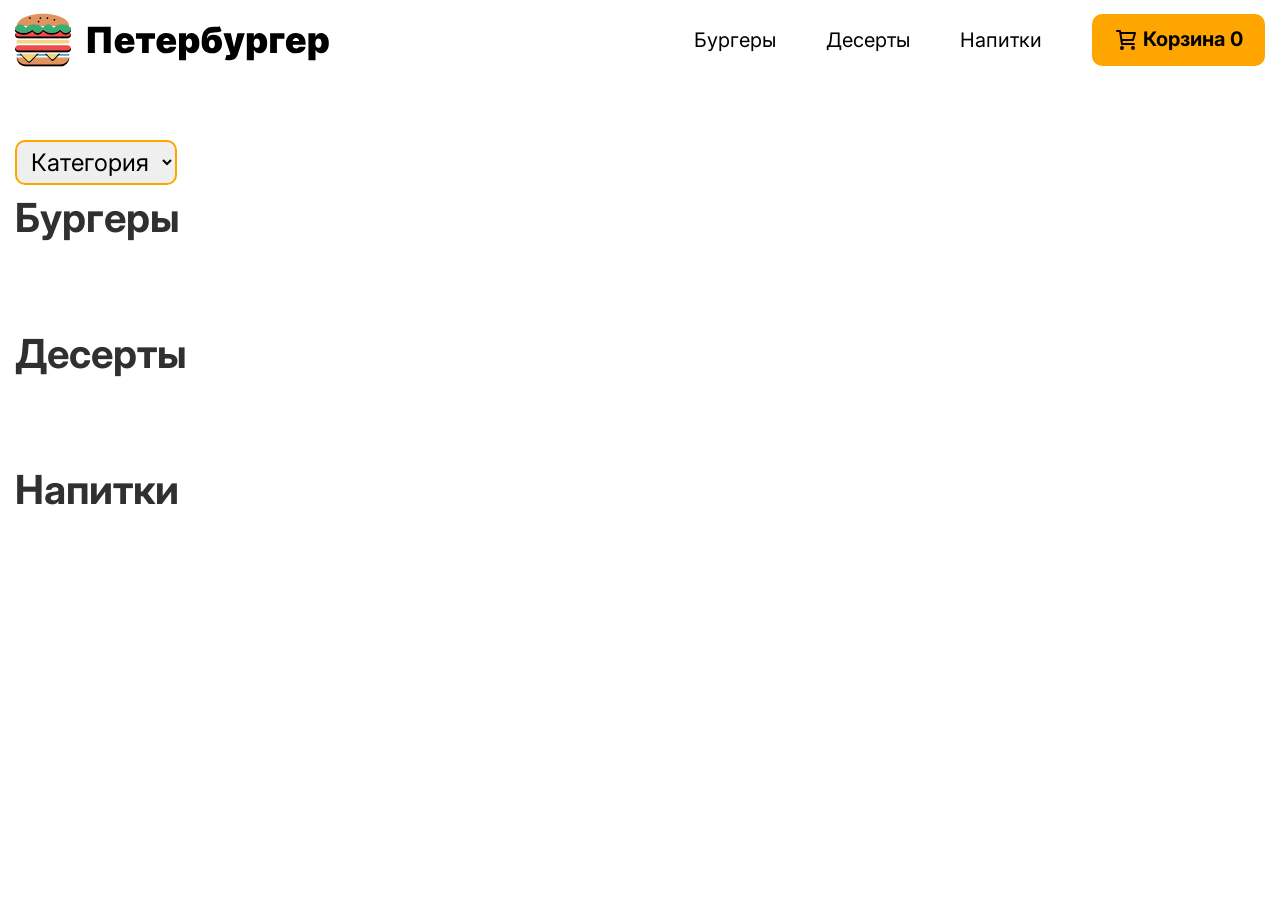
<file: JS PROJECT/index.html>
<!DOCTYPE html>
<html lang="ru">

<head>
  <meta charset="UTF-8">
  <meta name="viewport" content="width=device-width, initial-scale=1.0">
  <title>Петербургер</title>
  <link rel="stylesheet" href="css/normalize.css">
  <link rel="stylesheet" href="css/style.css">
  <script defer src="js/main.js"></script>
</head>

<body>
  <header class="header">
    <div class="container header__container flex">
      <img class="header__logo" src="img/header/header-logo.svg" alt="Логотип сайта">
      <nav class="header__nav flex">
        <a href="#burgers" class="header__navlink">Бургеры</a>
        <a href="#desserts" class="header__navlink">Десерты</a>
        <a href="#drinks" class="header__navlink">Напитки</a>
        <button class="btn-reset header__navlink cart flex">
          <img src="img/header/cart.svg" alt="Тележка">
          <span class="cart__title">Корзина</span>
          <span class="cart__count">0</span>
        </button>
      </nav>
    </div>
  </header>

  <main>
    <div class="container main__container">
      <select class="food-filter" name="city" id="city-select">
        <option value="category">Категория</option>
        <option value="burgers">Бургеры</option>
        <option value="desserts">Десерты</option>
        <option value="drinks">Напитки</option>
      </select>
      <section class="section" id="burgers">
        <h2 class="section__title">Бургеры</h2>
        <ul class="section__list burger__list flex">
        </ul>
      </section>

      <section class="section" id="desserts">
        <h2 class="section__title">Десерты</h2>
        <ul class="section__list dessert__list flex">
        </ul>
      </section>

      <section class="section" id="drinks">
        <h2 class="section__title">Напитки</h2>
        <ul class="section__list drink__list flex">
        </ul>
      </section>

      <div class="modal">
        <div class="modal__window">
          <div class="modal__top flex">
            <h2 class="section__title">Корзина</h2>
            <h3 class="section__title">Итого:
              <span class="modal__sum">0</span>
            </h3>
          </div>
          <ul class="modal__list flex">
          </ul>
          <div class="modal__buttons flex">
            <button class="btn-reset modal__button">К оплате</button>
            <button class="btn-reset modal__button">Очистить корзину</button>
            <button class="btn-reset modal__button">Закрыть</button>
          </div>
        </div>
      </div>

      <div class="pay-page">
        <div class="container pay__container">
          <div class="pay__top flex">
            <h2 class="section__title">Детали заказа</h2>
            <h3 class="section__title">Итого:
              <span class="pay__sum">0</span>
            </h3>
          </div>
          <h4 class="pay__attention">Внимание! В связи с большим количеством заявок на доставку, максимальное время
            доставки увеличено и составляет 3ч.</h4>
          <form class="pay__form flex" action="#" method="POST">
            <div class="pay__address flex">
              <input class="pay__input input1" name="user__city" type="text" placeholder="Город" required>
              <input class="pay__input input2" name="user__street" type="text" placeholder="Улица" required>
              <input class="pay__input input3" name="user__house" type="text" placeholder="Дом" required>
              <input class="pay__input input4" name="user__flat" type="text" placeholder="Подъезд" required>
              <input class="pay__input input4" name="user__flat" type="text" placeholder="Этаж" required>
              <input class="pay__input input4" name="user__flat" type="text" placeholder="Квартира" required>
            </div>
            <h3 class="section__title">Выберите способ оплаты:</h3>
            <div class="pay__methods flex">
              <div class="pay__method flex">
                <input class="pay__input" type="radio" id="card" name="pay__method" checked>
                <label for="card"><img class="pay__img" src="img/pay/free-icon-3d-credit-card-10473692.png"
                    alt=""></label>
              </div>
              <div class="pay__method flex">
                <input class="pay__input" type="radio" id="sberpay" name="pay__method">
                <label for="sberpay"><img class="pay__img" src="img/pay/SberPay_New.png" alt=""></label>
              </div>
              <div class="pay__method flex">
                <input class="pay__input" type="radio" id="bitcoin" name="pay__method">
                <label for="bitcoin"><img class="pay__img" src="img/pay/bitcoin_icon-icons.com_60538.png"
                    alt=""></label>
              </div>
            </div>
            <div class="pay__buttons flex">
              <button class="btn-reset pay__button" type="submit">Оплатить заказ</button>
              <button class="btn-reset pay__button" type="button">Отмена</button>
            </div>
          </form>
        </div>
      </div>
    </div>
  </main>
</body>

</html>
</file>
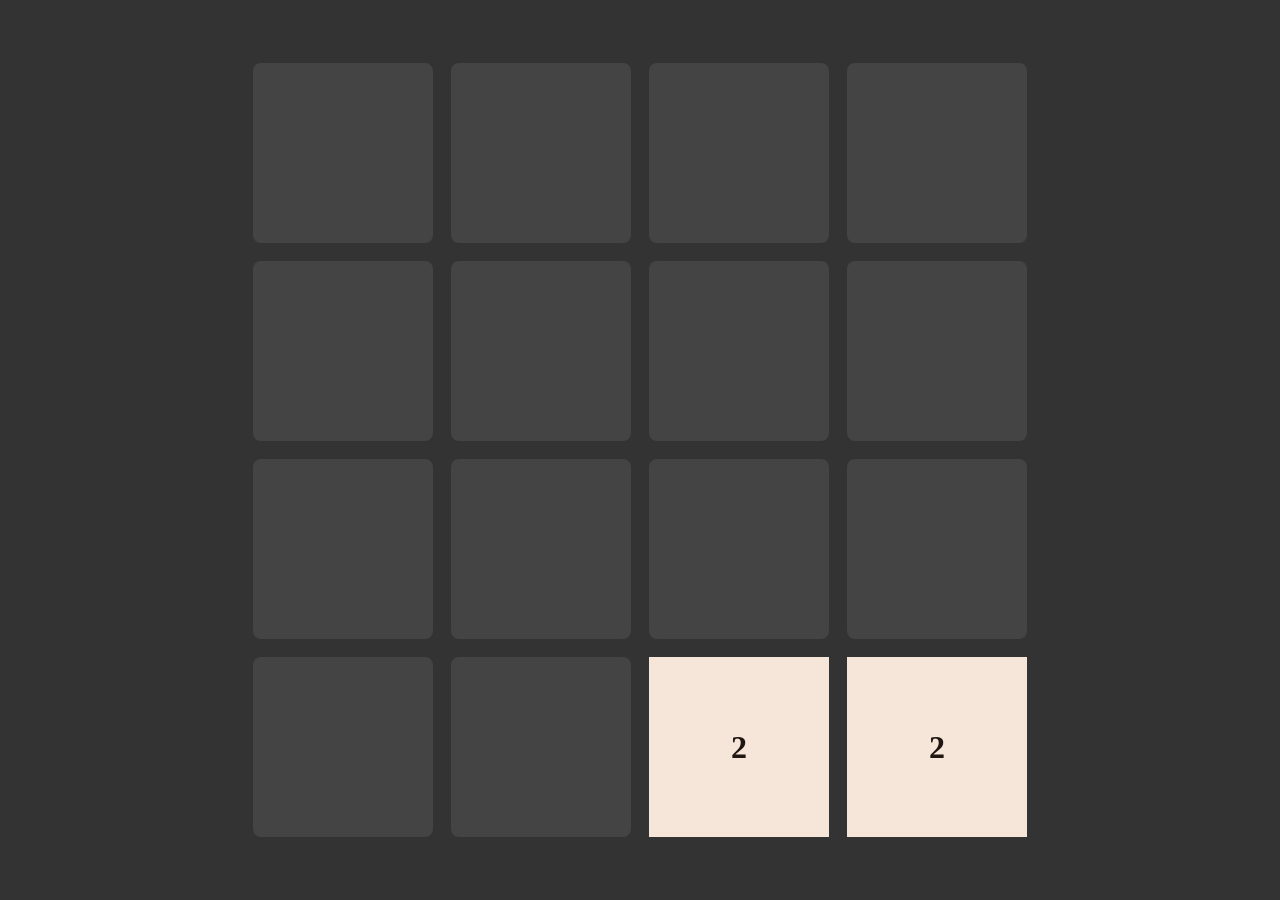
<file: Лекции-конспекты/2048/index.html>
<!DOCTYPE html>
<html lang="en">
<head>
  <meta charset="UTF-8">
  <meta name="viewport" content="width=device-width, initial-scale=1.0">
  <title>2048</title>
  <script defer src="app.js" type="module"></script>
  <link rel="stylesheet" href="style.css">
</head>
<body>
  <div class="game-board">

  </div>
</body>
</html>
</file>
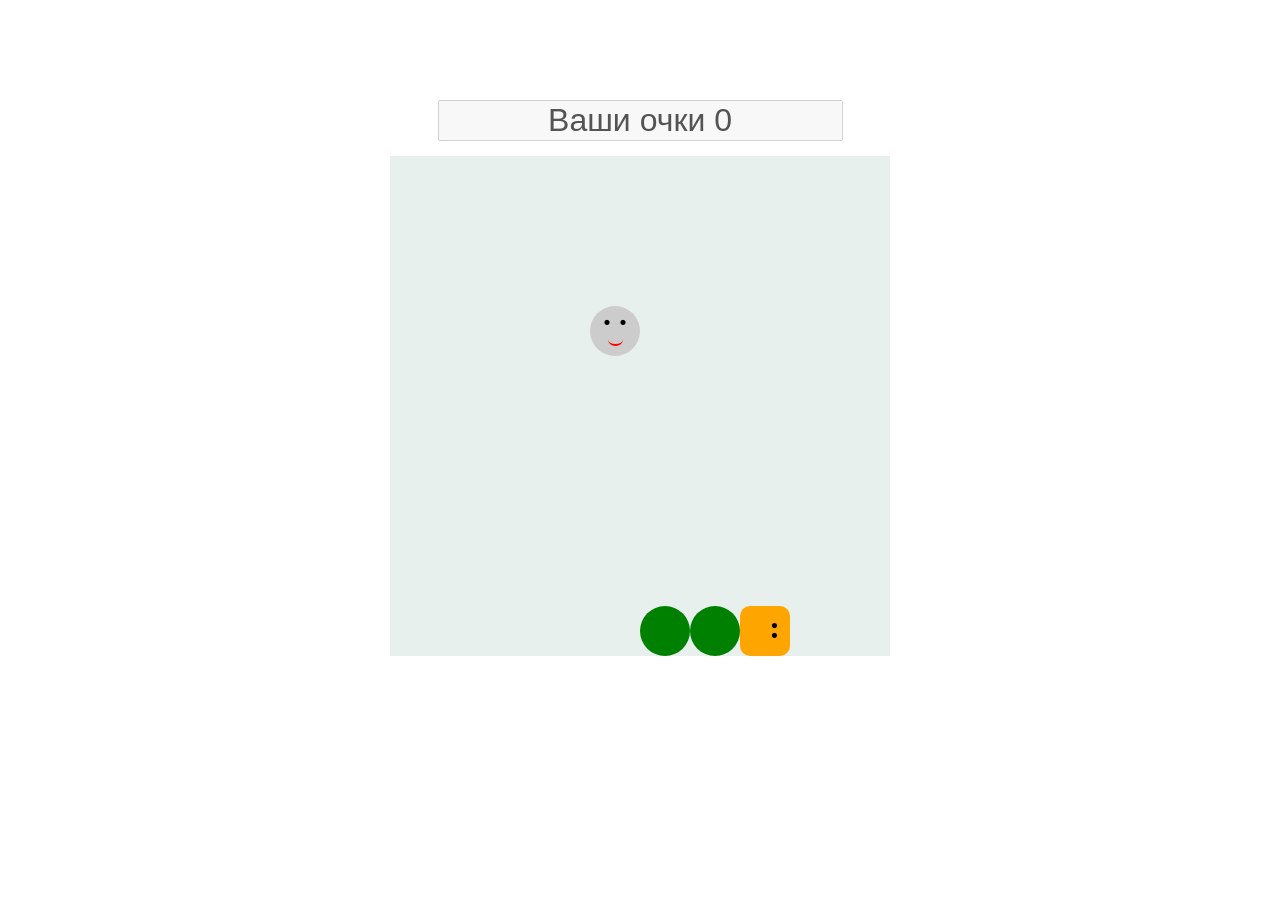
<file: Лекции-конспекты/Snake/index.html>
<!DOCTYPE html>
<html lang="ru">
<head>
  <meta charset="UTF-8">
  <meta name="viewport" content="width=device-width, initial-scale=1.0">
  <title>Змейка</title>
  <link rel="stylesheet" href="./style.css">
  <script defer src="./main.js"></script>
</head>
<body>
  
</body>
</html>
</file>
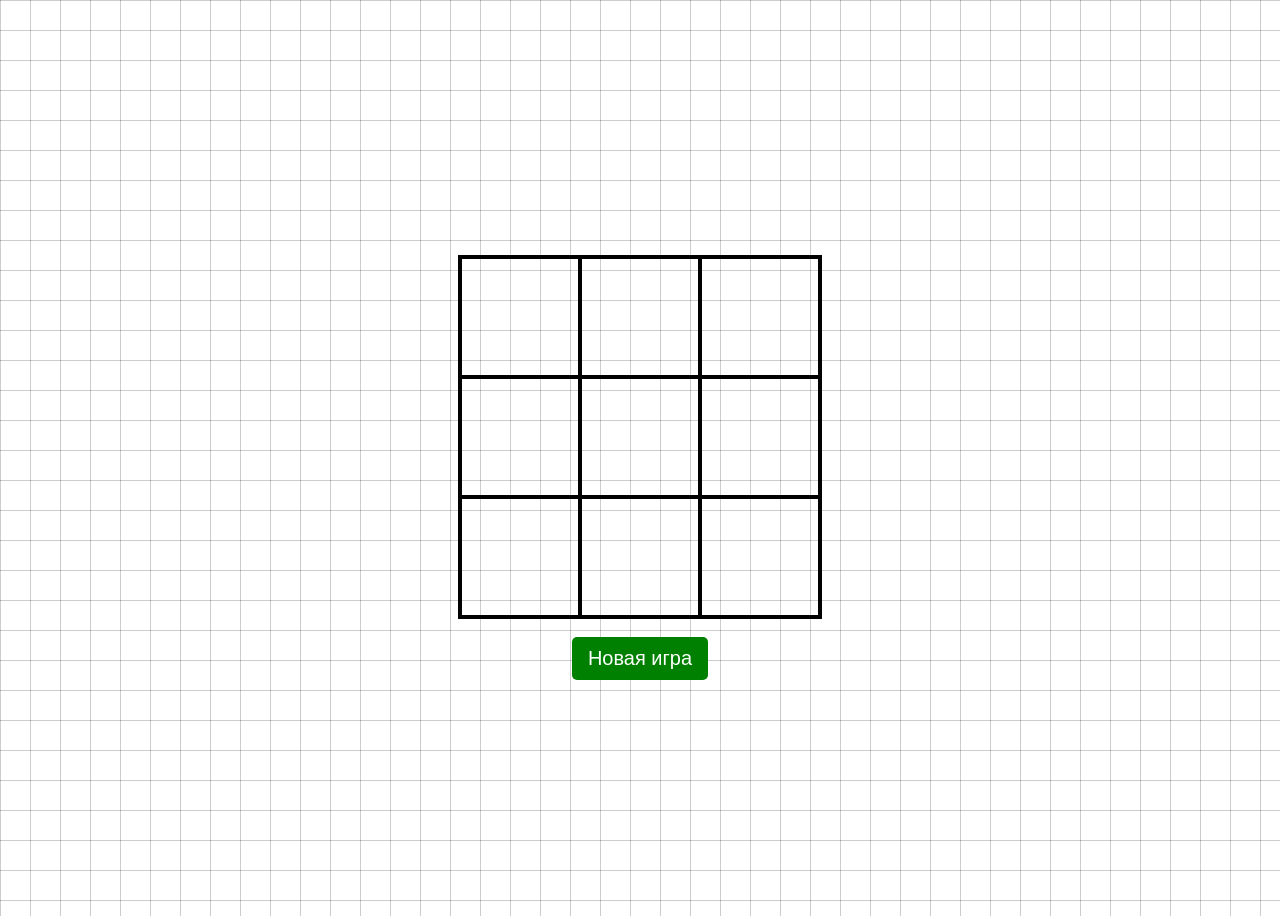
<file: Лекции-конспекты/Tic-tac-toe/index.html>
<!DOCTYPE html>
<html lang="en">
<head>
  <meta charset="UTF-8">
  <meta name="viewport" content="width=device-width, initial-scale=1.0">
  <title>Крестики-нолики</title>
  <link rel="stylesheet" href="style.css">
</head>
<body>
  <div class="res"></div>
  <div class="game">
    <div class="field"></div>
    <div class="field"></div>
    <div class="field"></div>
    <div class="field"></div>
    <div class="field"></div>
    <div class="field"></div>
    <div class="field"></div>
    <div class="field"></div>
    <div class="field"></div>
  </div>
  <button class="new-game">Новая игра</button>
</body>
<script src="./index.js"></script>
</html>
</file>
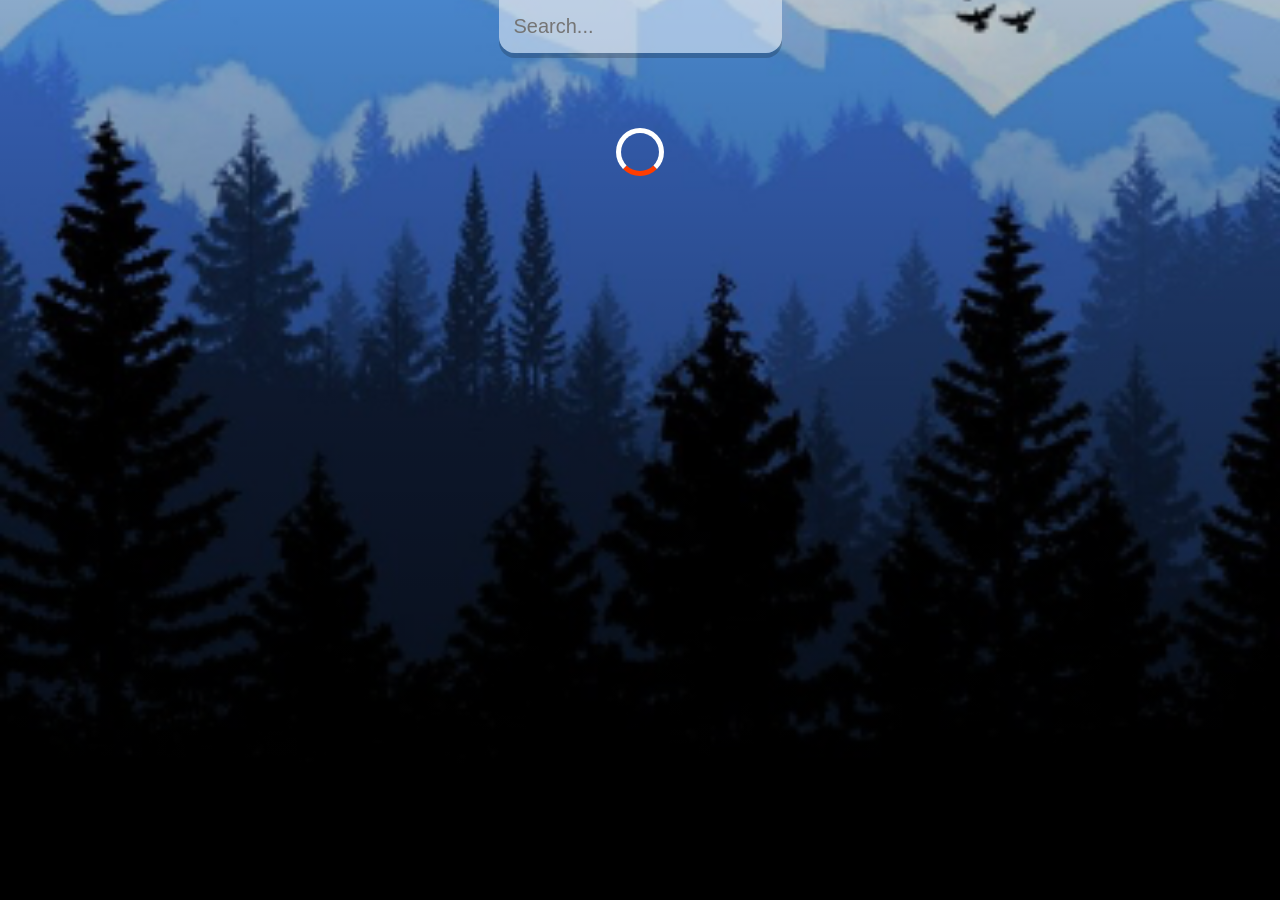
<file: Лекции-конспекты/Weather-app/index.html>
<!DOCTYPE html>
<html lang="en">
<head>
  <meta charset="UTF-8">
  <meta name="viewport" content="width=device-width, initial-scale=1.0">
  <title>Weather-app</title>
  <link rel="stylesheet" href="style.css">
  <script defer src="main.js"></script>
</head>
<body>
  <div class="app">
    <main>
      <div class="search-box">
        <input class="searchbar" type="text" placeholder="Search...">
      </div>
      <div class="location-container">
      </div>
    </main>
  </div>
</body>
</html>
</file>
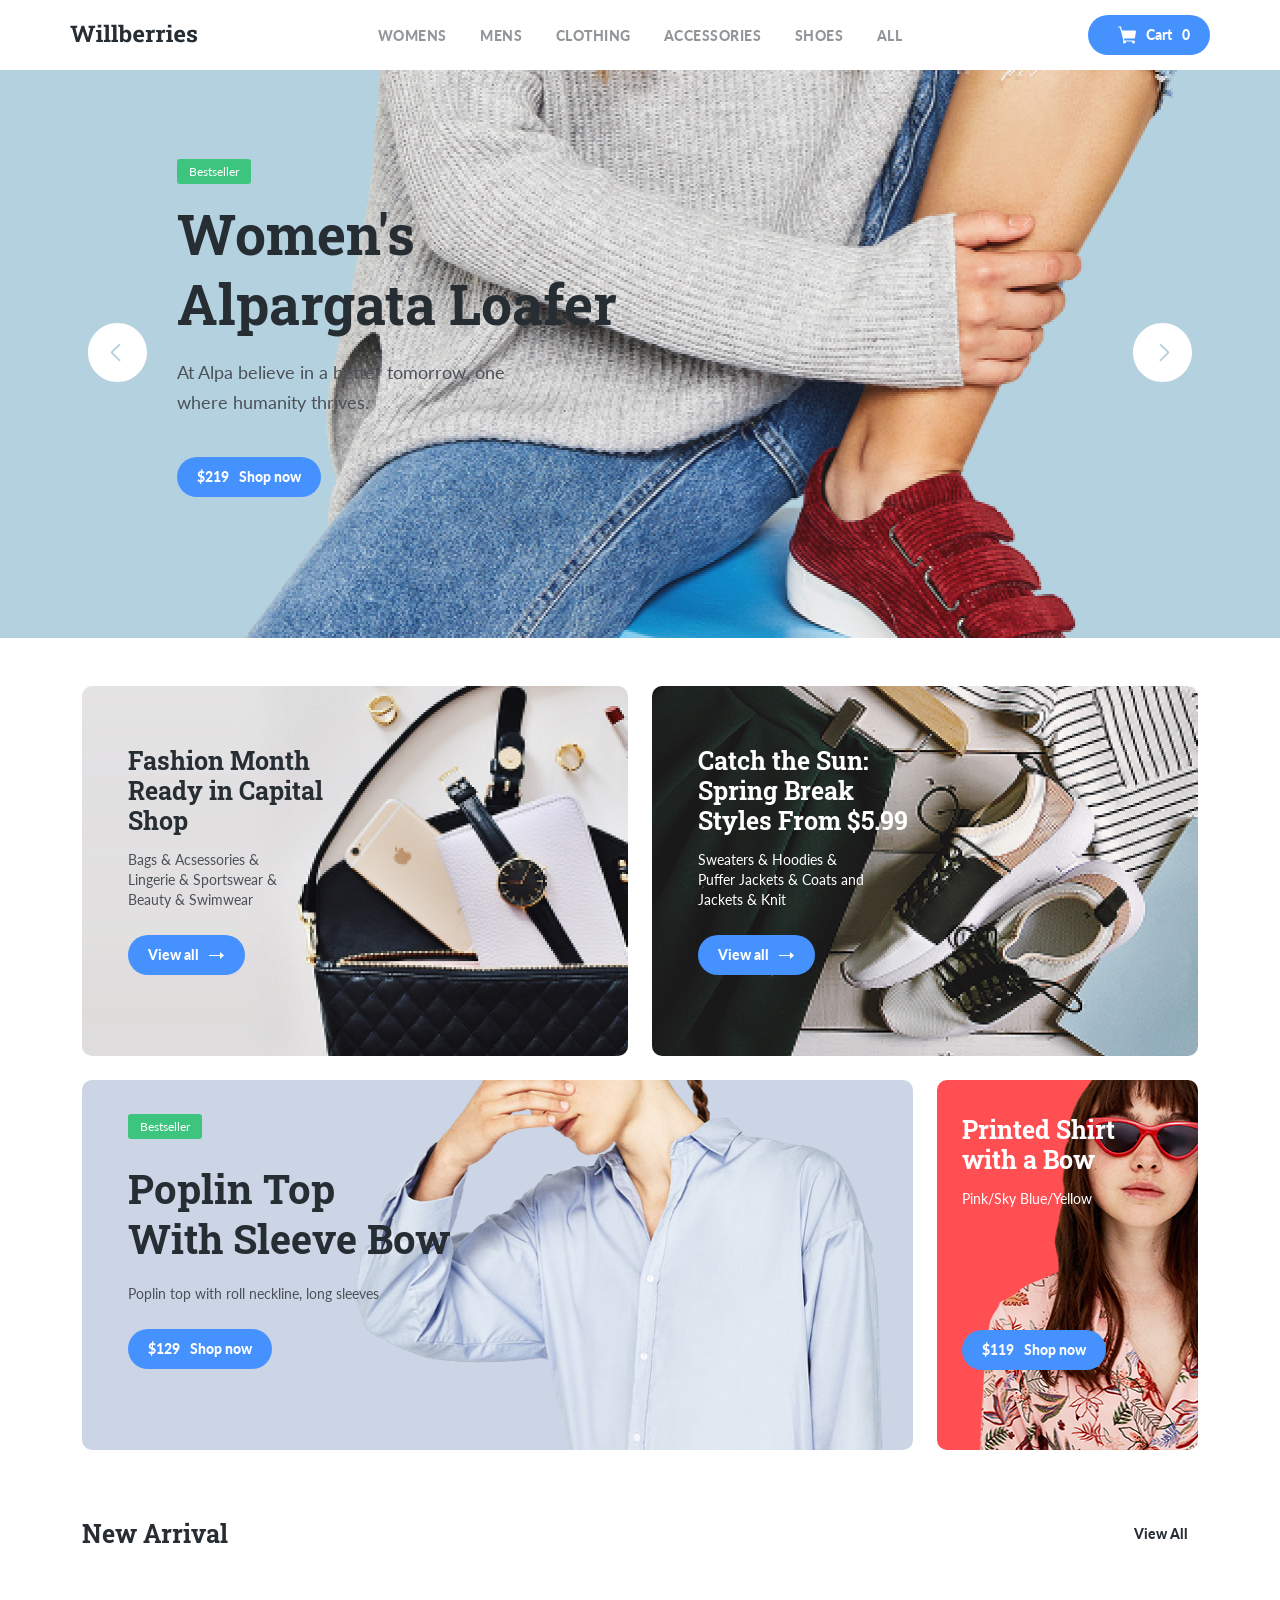
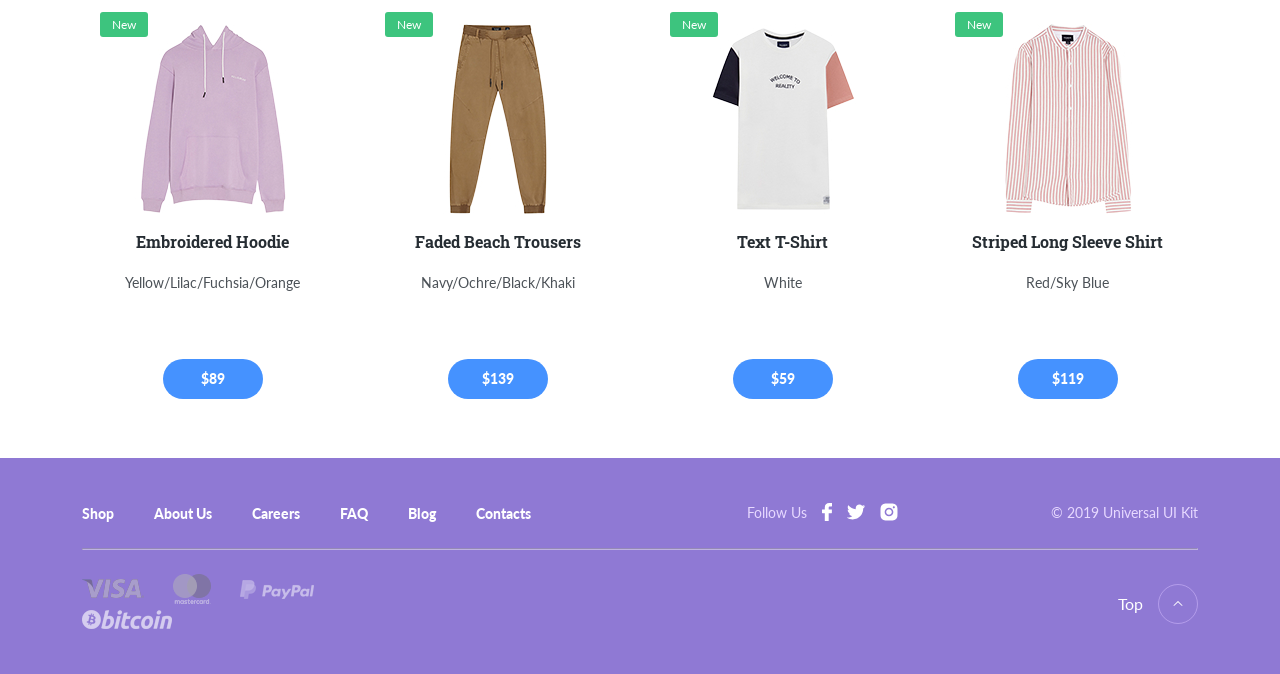
<file: Лекции-конспекты/Willberries/index.html>
<!DOCTYPE html>
<html lang="en">
<head>
	<meta charset="UTF-8">
	<meta name="viewport" content="width=device-width, initial-scale=1.0">
	<title>Willberries</title>
	<link rel="preconnect" href="https://fonts.gstatic.com">
	<link rel="apple-touch-icon" sizes="180x180" href="favicon/apple-touch-icon.png">
	<link rel="icon" type="image/png" sizes="32x32" href="favicon/favicon-32x32.png">
	<link rel="icon" type="image/png" sizes="16x16" href="favicon/favicon-16x16.png">
	<link rel="mask-icon" href="favicon/safari-pinned-tab.svg" color="#5bbad5">
	<meta name="msapplication-TileColor" content="#da532c">
	<meta name="theme-color" content="#ffffff">
	<link href="https://fonts.googleapis.com/css2?family=Lato:wght@400;900&display=swap" rel="stylesheet">
	<link href="https://fonts.googleapis.com/css2?family=Roboto+Slab:wght@700&display=swap" rel="stylesheet">
	<link rel="stylesheet" href="css/bootstrap-grid.min.css">
	<link rel="stylesheet" href="css/swiper-bundle.min.css"/>
	<link rel="stylesheet" href="css/style.css">
</head>
<!-- class="show-goods" -->
<body id="body">
	<header class="container header px-4 px-md-0">
		<div class="row justify-content-between align-items-center">
			<div class="col-lg-2 col-6">
				<a href="#" class="logo-link">
					<img width="128" src="img/logo.svg" alt="logo: Willberries" class="logo-image">
				</a>
			</div>
			<div class="col-lg-6 d-none d-lg-block">
				<nav>
					<ul class="navigation d-flex justify-content-around">
						<li class="navigation-item">
							<a href="#" class="navigation-link" data-field="gender">Womens</a>
						</li>
						<li class="navigation-item">
							<a href="#" class="navigation-link" data-field="gender">Mens</a>
						</li>
						<li class="navigation-item">
							<a href="#" class="navigation-link" data-field="category">Clothing</a>
						</li>
						<li class="navigation-item">
							<a href="#" class="navigation-link" data-field="category">Accessories</a>
						</li>
						<li class="navigation-item">
							<a href="#" class="navigation-link" data-field="category">Shoes</a>
						</li>
						<li class="navigation-item">
							<a href="#" class="navigation-link" >All</a>
						</li>

					</ul>
				</nav>
			</div>
			<div class="col-lg-2 col-6 d-flex justify-content-end">
				<button class="button button-cart">
					<img class="button-icon" src="img/cart.svg" alt="icon: cart">
					<span class="button-text">Cart</span>
					<span class="button-text cart-count">0</span>
				</button>
			</div>
		</div>
		<!-- /.row -->
	</header>
	<section class="slider swiper-container">
		<div class="swiper-wrapper">
			<section class="slide slide-1 swiper-slide">
				<div class="container">
					<div class="row">
						<div class="col-lg-4 col-10 offset-lg-1">
							<span class="label">Bestseller</span>
							<h2 class="slide-title">Women's Alpargata Loafer</h2>
							<p class="slide-description">At Alpa believe in a better tomorrow, one where humanity thrives.</p>
							<button class="button add-to-cart" data-id="003">
								<span class="button-price">$219</span>
								<span class="button-text">Shop now</span>
							</button>
						</div>
						<!-- /.col-4 offset-lg-1 -->
					</div>
					<!-- /.row -->
				</div>
				<!-- /.container -->
			</section>
			<section class="slide slide-1 swiper-slide">
				<div class="container">
					<div class="row">
						<div class="col-lg-4 col-10 offset-lg-1">
							<span class="label">New</span>
							<h2 class="slide-title">Text T-Shirt</h2>
							<p class="slide-description">Women’s pearl basic knit sweater with a round neck. Available in several colours. Free shipping to stores.</p>
							<button class="button add-to-cart" data-id="004">
								<span class="button-price">$119</span>
								<span class="button-text">Shop now</span>
							</button>
						</div>
						<!-- /.col-4 offset-lg-1 -->
					</div>
					<!-- /.row -->
				</div>
				<!-- /.container -->
			</section>
			<section class="slide slide-1 swiper-slide">
				<div class="container">
					<div class="row">
						<div class="col-lg-4 col-10 offset-lg-1">
							<span class="label">Bestseller</span>
							<h2 class="slide-title">Sweater Choker Neck</h2>
							<p class="slide-description">Women’s pearl basic knit sweater with a round neck. Available in several colours. Free shipping to stores.</p>
							<button class="button add-to-cart" data-id="005">
								<span class="button-price">$319</span>
								<span class="button-text">Shop now</span>
							</button>
						</div>
						<!-- /.col-4 offset-lg-1 -->
					</div>
					<!-- /.row -->
				</div>
				<!-- /.container -->
			</section>
		</div>
		<!-- /.swiper-wrapper -->
		<div class="slider-nav">
			<div class="container">
				<div class="row justify-content-between">
					<div class="col-1">
						<button class="slider-button slider-button-prev">
							<img src="img/arrow-prev.svg" alt="icon: arrow-prev">
						</button>
					</div>
					<!-- /.col-1 -->
					<div class="col-1">
						<button class="slider-button slider-button-next">
							<img src="img/arrow-next.svg" alt="icon: arrow-prev">
						</button>
					</div>
					<!-- /.col-1 -->
				</div>
				<!-- /.row -->
			</div>
			<!-- /.container -->
		</div>
		<!-- /.slider-nav -->
	</section>
	<!-- /.slider -->
	<section class="special-offers container pt-5 pb-4">
		<div class="row mb-4">
			<div class="col-xl-6">
				<div class="card card-1 mb-4">
					<h3 class="card-title">Fashion Month Ready in Capital Shop</h3>
					<p class="card-text">Bags & Acsessories & Lingerie & Sportswear & Beauty & Swimwear</p>
					<button class="button">
						<span class="button-text">View all</span>
						<img src="img/arrow.svg" alt="icon: arrow" class="button-icon">
					</button>
				</div>
				<!-- /.card -->
			</div>
			<!-- /.col-6 -->
			<div class="col-xl-6">
				<div class="card card-2 mb-4">
					<h3 class="card-title text-light">Catch the Sun: Spring Break Styles From $5.99</h3>
					<p class="card-text text-light">Sweaters & Hoodies & Puffer Jackets & Coats and Jackets & Knit</p>
					<button class="button">
						<span class="button-text">View all</span>
						<img src="img/arrow.svg" alt="icon: arrow" class="button-icon">
					</button>
				</div>
				<!-- /.card -->
			</div>
			<!-- /.col-6 -->
			<div class="col-xl-9 col-lg-6 mb-4">
				<div class="card card-3">
					<span class="label">Bestseller</span>
					<h3 class="card-title large">Poplin Top <br>With Sleeve Bow</h3>
					<p class="card-text large">Poplin top with roll neckline, long sleeves</p>
					<button class="button add-to-cart" data-id="002">
						<span class="button-price">$129</span>
						<span class="button-text">Shop now</span>
					</button>
				</div>
				<!-- /.card -->
			</div>
			<!-- /.col-9 -->
			<div class="col-xl-3 col-lg-6">
				<div class="card card-4">
					<h3 class="card-title text-light mw-160">Printed Shirt with a Bow</h3>
					<p class="card-text text-light">Pink/Sky Blue/Yellow</p>
					<button class="button add-to-cart button-four" data-id="009">
						<span class="button-price">$119</span>
						<span class="button-text">Shop now</span>
					</button>
				</div>
				<!-- /.card -->
			</div>
			<!-- /.col-3 -->
		</div>
		<!-- /.row -->
		<div class="row align-items-center mb-4">
			<div class="col-9">
				<h2 class="section-title">New Arrival</h2>
			</div>
			<!-- /.col-9 -->
			<div class="col-3 d-flex justify-content-end">
				<a href="#" class="more">View All</a>
			</div>
			<!-- /.col-3 -->
		</div>
		<!-- /.row -->
		<div class="short-goods row">
			<div class="col-lg-3 col-sm-6">
				<div class="goods-card">
					<span class="label">New</span>
					<!-- /.label --><img src="img/image-119.jpg" alt="image: Hoodie" class="goods-image">
					<h3 class="goods-title">Embroidered Hoodie</h3>
					<!-- /.goods-title -->
					<p class="goods-description">Yellow/Lilac/Fuchsia/Orange</p>
					<!-- /.goods-description -->
					<!-- /.goods-price -->
					<button class="button goods-card-btn add-to-cart" data-id="012">
						<span class="button-price">$89</span>
					</button>
				</div>
				<!-- /.goods-card -->
			</div>
			<!-- /.col-3 -->
			<div class="col-lg-3 col-sm-6">
				<div class="goods-card">
					<span class="label">New</span>
					<!-- /.label --><img src="img/image-120.jpg" alt="image: Faded Beach Trousers" class="goods-image">
					<h3 class="goods-title">Faded Beach Trousers</h3>
					<!-- /.goods-title -->
					<p class="goods-description">Navy/Ochre/Black/Khaki</p>
					<!-- /.goods-description -->
					<button class="button goods-card-btn add-to-cart" data-id="011">
						<span class="button-price">$139</span>
					</button>
					<!-- /.goods-price -->
				</div>
				<!-- /.goods-card -->
			</div>
			<!-- /.col-3 -->
			<div class="col-lg-3 col-sm-6">
				<div class="goods-card">
					<span class="label">New</span>
					<!-- /.label --><img src="img/image-121.jpg" alt="image: Text T-Shirt" class="goods-image">
					<h3 class="goods-title">Text T-Shirt</h3>
					<!-- /.goods-title -->
					<p class="goods-description">White</p>
					<!-- /.goods-description -->
					<button class="button goods-card-btn add-to-cart" data-id="010">
						<span class="button-price">$59</span>
					</button>
					<!-- /.goods-price -->
				</div>
				<!-- /.goods-card -->
			</div>
			<!-- /.col-3 -->
			<div class="col-lg-3 col-sm-6">
				<div class="goods-card">
					<span class="label">New</span>
					<!-- /.label --><img src="img/image-122.jpg" alt="image: Striped Long Sleeve Shirt" class="goods-image">
					<h3 class="goods-title">Striped Long Sleeve Shirt</h3>
					<!-- /.goods-title -->
					<p class="goods-description">Red/Sky Blue</p>
					<!-- /.goods-description -->
					<button class="button goods-card-btn add-to-cart" data-id="001">
						<span class="button-price">$119</span>
					</button>
					<!-- /.goods-price -->
				</div>
				<!-- /.goods-card -->
			</div>
			<!-- /.col-3 -->
		</div>
		<!-- /.row -->
	</section>
	<!-- /.container -->
	<section class="long-goods">
		<div class="container">
			<div class="row align-items-center mb-4">
				<div class="col-12">
					<h2 class="section-title">Category</h2>
				</div>
				<!-- /.col-12 -->
			</div>
			<div class="row long-goods-list">
				<div class="col-lg-3 col-sm-6">
					<div class="goods-card">
						<span class="label">New</span>
						<!-- /.label --><img src="img/image-119.jpg" alt="image: Hoodie" class="goods-image">
						<h3 class="goods-title">Embroidered Hoodie</h3>
						<!-- /.goods-title -->
						<p class="goods-description">Yellow/Lilac/Fuchsia/Orange</p>
						<!-- /.goods-description -->
						<!-- /.goods-price -->
						<button class="button goods-card-btn add-to-cart" data-id="007">
							<span class="button-price">$89</span>
						</button>
					</div>
					<!-- /.goods-card -->
				</div>
				<!-- /.col-3 -->
				<div class="col-lg-3 col-sm-6">
					<div class="goods-card">
						<span class="label">New</span>
						<!-- /.label --><img src="img/image-120.jpg" alt="image: Faded Beach Trousers" class="goods-image">
						<h3 class="goods-title">Faded Beach Trousers</h3>
						<!-- /.goods-title -->
						<p class="goods-description">Navy/Ochre/Black/Khaki</p>
						<!-- /.goods-description -->
						<button class="button goods-card-btn add-to-cart" data-id="007">
							<span class="button-price">$139</span>
						</button>
						<!-- /.goods-price -->
					</div>
					<!-- /.goods-card -->
				</div>
				<!-- /.col-3 -->
				<div class="col-lg-3 col-sm-6">
					<div class="goods-card">
						<span class="label">New</span>
						<!-- /.label --><img src="img/image-121.jpg" alt="image: Text T-Shirt" class="goods-image">
						<h3 class="goods-title">Text T-Shirt</h3>
						<!-- /.goods-title -->
						<p class="goods-description">White</p>
						<!-- /.goods-description -->
						<button class="button goods-card-btn add-to-cart" data-id="007">
							<span class="button-price">$59</span>
						</button>
						<!-- /.goods-price -->
					</div>
					<!-- /.goods-card -->
				</div>
				<!-- /.col-3 -->
				<div class="col-lg-3 col-sm-6">
					<div class="goods-card">
						<span class="label">New</span>
						<!-- /.label --><img src="img/image-122.jpg" alt="image: Striped Long Sleeve Shirt" class="goods-image">
						<h3 class="goods-title">Striped Long Sleeve Shirt</h3>
						<!-- /.goods-title -->
						<p class="goods-description">Red/Sky Blue</p>
						<!-- /.goods-description -->
						<button class="button goods-card-btn add-to-cart" data-id="001">
							<span class="button-price">$119</span>
						</button>
						<!-- /.goods-price -->
					</div>
					<!-- /.goods-card -->
				</div>
				<!-- /.col-3 -->
				<div class="col-lg-3 col-sm-6">
					<div class="goods-card">
						<span class="label">New</span>
						<!-- /.label --><img src="img/image-119.jpg" alt="image: Hoodie" class="goods-image">
						<h3 class="goods-title">Embroidered Hoodie</h3>
						<!-- /.goods-title -->
						<p class="goods-description">Yellow/Lilac/Fuchsia/Orange</p>
						<!-- /.goods-description -->
						<!-- /.goods-price -->
						<button class="button goods-card-btn add-to-cart" data-id="007">
							<span class="button-price">$89</span>
						</button>
					</div>
					<!-- /.goods-card -->
				</div>
				<!-- /.col-3 -->
				<div class="col-lg-3 col-sm-6">
					<div class="goods-card">
						<span class="label">New</span>
						<!-- /.label --><img src="img/image-120.jpg" alt="image: Faded Beach Trousers" class="goods-image">
						<h3 class="goods-title">Faded Beach Trousers</h3>
						<!-- /.goods-title -->
						<p class="goods-description">Navy/Ochre/Black/Khaki</p>
						<!-- /.goods-description -->
						<button class="button goods-card-btn add-to-cart" data-id="007">
							<span class="button-price">$139</span>
						</button>
						<!-- /.goods-price -->
					</div>
					<!-- /.goods-card -->
				</div>
				<!-- /.col-3 -->
				<div class="col-lg-3 col-sm-6">
					<div class="goods-card">
						<span class="label">New</span>
						<!-- /.label --><img src="img/image-121.jpg" alt="image: Text T-Shirt" class="goods-image">
						<h3 class="goods-title">Text T-Shirt</h3>
						<!-- /.goods-title -->
						<p class="goods-description">White</p>
						<!-- /.goods-description -->
						<button class="button goods-card-btn add-to-cart" data-id="007">
							<span class="button-price">$59</span>
						</button>
						<!-- /.goods-price -->
					</div>
					<!-- /.goods-card -->
				</div>
				<!-- /.col-3 -->
				<div class="col-lg-3 col-sm-6">
					<div class="goods-card">
						<span class="label">New</span>
						<!-- /.label --><img src="img/image-122.jpg" alt="image: Striped Long Sleeve Shirt" class="goods-image">
						<h3 class="goods-title">Striped Long Sleeve Shirt</h3>
						<!-- /.goods-title -->
						<p class="goods-description">Red/Sky Blue</p>
						<!-- /.goods-description -->
						<button class="button goods-card-btn add-to-cart" data-id="001">
							<span class="button-price">$119</span>
						</button>
						<!-- /.goods-price -->
					</div>
					<!-- /.goods-card -->
				</div>
				<!-- /.col-3 -->
				<div class="col-lg-3 col-sm-6">
					<div class="goods-card">
						<span class="label">New</span>
						<!-- /.label --><img src="img/image-119.jpg" alt="image: Hoodie" class="goods-image">
						<h3 class="goods-title">Embroidered Hoodie</h3>
						<!-- /.goods-title -->
						<p class="goods-description">Yellow/Lilac/Fuchsia/Orange</p>
						<!-- /.goods-description -->
						<!-- /.goods-price -->
						<button class="button goods-card-btn add-to-cart" data-id="007">
							<span class="button-price">$89</span>
						</button>
					</div>
					<!-- /.goods-card -->
				</div>
				<!-- /.col-3 -->
				<div class="col-lg-3 col-sm-6">
					<div class="goods-card">
						<span class="label">New</span>
						<!-- /.label --><img src="img/image-120.jpg" alt="image: Faded Beach Trousers" class="goods-image">
						<h3 class="goods-title">Faded Beach Trousers</h3>
						<!-- /.goods-title -->
						<p class="goods-description">Navy/Ochre/Black/Khaki</p>
						<!-- /.goods-description -->
						<button class="button goods-card-btn add-to-cart" data-id="007">
							<span class="button-price">$139</span>
						</button>
						<!-- /.goods-price -->
					</div>
					<!-- /.goods-card -->
				</div>
				<!-- /.col-3 -->
				<div class="col-lg-3 col-sm-6">
					<div class="goods-card">
						<span class="label">New</span>
						<!-- /.label --><img src="img/image-121.jpg" alt="image: Text T-Shirt" class="goods-image">
						<h3 class="goods-title">Text T-Shirt</h3>
						<!-- /.goods-title -->
						<p class="goods-description">White</p>
						<!-- /.goods-description -->
						<button class="button goods-card-btn add-to-cart" data-id="007">
							<span class="button-price">$59</span>
						</button>
						<!-- /.goods-price -->
					</div>
					<!-- /.goods-card -->
				</div>
				<!-- /.col-3 -->
				<div class="col-lg-3 col-sm-6">
					<div class="goods-card">
						<span class="label">New</span>
						<!-- /.label --><img src="img/image-122.jpg" alt="image: Striped Long Sleeve Shirt" class="goods-image">
						<h3 class="goods-title">Striped Long Sleeve Shirt</h3>
						<!-- /.goods-title -->
						<p class="goods-description">Red/Sky Blue</p>
						<!-- /.goods-description -->
						<button class="button goods-card-btn add-to-cart" data-id="001">
							<span class="button-price">$119</span>
						</button>
						<!-- /.goods-price -->
					</div>
					<!-- /.goods-card -->
				</div>
				<!-- /.col-3 -->
			</div>
		</div>

	</section>
	<footer class="footer">
		<div class="container">
			<div class="row">
				<div class="col-xl-7 mb-4 mb-xl-0">
					<nav>
						<ul class="footer-menu d-sm-flex">
							<li class="footer-menu-item"><a href="#" class="footer-menu-link">Shop</a></li>
							<li class="footer-menu-item"><a href="#" class="footer-menu-link">About Us</a></li>
							<li class="footer-menu-item"><a href="#" class="footer-menu-link">Careers</a></li>
							<li class="footer-menu-item"><a href="#" class="footer-menu-link">FAQ </a></li>
							<li class="footer-menu-item"><a href="#" class="footer-menu-link">Blog</a></li>
							<li class="footer-menu-item"><a href="#" class="footer-menu-link">Contacts</a></li>
						</ul>
					</nav>
				</div>
				<!-- /.col-7 -->
				<div class="col-lg-3 d-flex align-items-center">
					<span class="footer-text">Follow Us</span>
					<span class="footer-social d-inline-flex align-items-center">
            <a href="#" class="social-link">
              <img src="img/Facebook.svg" alt="Facebook">
            </a>
            <a href="#" class="social-link">
              <img src="img/Twitter.svg" alt="Twitter">
            </a>
            <a href="#" class="social-link">
              <img src="img/Instagram.svg" alt="Instagram">
            </a>
          </span>
				</div>
				<!-- /.col-3 -->
				<div class="col-xl-2 col-lg-3 d-flex justify-content-lg-end mt-4 mt-lg-0">
					<span class="footer-text">© 2019 Universal UI Kit</span>
				</div>
				<!-- /.col-2 -->
			</div>
			<!-- /.row -->
			<hr class="footer-line mt-4 mb-4">
			<div class="row justify-content-between">
				<div class="col-lg-4 col-sm-9">
					<img class="payment-logo" src="img/visa.png" alt="visa logo">
					<img class="payment-logo" src="img/master-card.png" alt="master card logo">
					<img class="payment-logo" src="img/paypal.png" alt="paypal logo ">
					<img class="payment-logo" src="img/bitcoin.png" alt="bitcoin logo">
				</div>
				<!-- /.col-4 -->
				<div class="col-lg-2 col-sm-1 d-flex justify-content-end">
					<a href="#body" class="scroll-link top-link d-flex align-items-center">
						<span class="top-link-text">Top</span>
						<img src="img/top.svg" alt="icon: arrow top">
					</a>
				</div>
				<!-- /.col-2 -->
			</div>
			<!-- /.row -->
		</div>
		<!-- /.container -->
	</footer>
	<div class="overlay" id="modal-cart">
		<div class="modal">
			<header class="modal-header">
				<h2 class="modal-title">Cart</h2>
				<button class="modal-close">x</button>
			</header>
			<table class="cart-table">
				<colgroup>
					<col class="col-goods">
					<col class="col-price">
					<col class="col-minus">
					<col class="col-qty">
					<col class="col-plus">
					<col class="col-total-price">
					<col class="col-delete">
				</colgroup>
				<thead>
				<tr>
					<th>Good(s)</th>
					<th>Price</th>
					<th colspan="3">Qty.</th>
					<th colspan="2">Total</th>
				</tr>
				</thead>
				<tbody class="cart-table__goods">
				



				</tbody>
				<tfoot>
				<tr>
					<th colspan="5">Total:</th>
					<th class="card-table__total" colspan="2"></th>
				</tr>

				</tfoot>
			</table>
			<form class="modal-form" action="">
				<input class="modal-input" type="text" placeholder="Имя" name="nameCustomer">
				<input class="modal-input" type="text" placeholder="Телефон" name="phoneCustomer">
				<button class="button cart-buy">
					<span class="button-text">Checkout</span>
				</button>
			</form>
		</div>
	</div>
	<script src="js/swiper-bundle.min.js"></script>
	<script src="js/main.js"></script>
</body>
</html>
</file>
<file: JS PROJECT/css/style.css>
@import url('https://fonts.googleapis.com/css2?family=Inter:wght@500;700;900&display=swap');

:root {
  --orange: #FFA500;
  --dark: #303030;
}

html {
  scroll-behavior: smooth;
  scroll-padding-top: 140px;
}

body {
  font-family: 'Inter', sans-serif;
}

body._lock {
  overflow: hidden;
}

.shadow {
  box-shadow: 0px 0px 20px rgba(0, 0, 0, 0.25);
}

.btn-reset {
  border: none;
  outline: none;
  cursor: pointer;
  background: none;
  border-radius: 10px;
}

.flex {
  display: flex;
}

.section {
  margin-bottom: 60px;
}

.section._hidden {
  display: none;
}

.container {
  max-width: 1320px;
  padding: 0 15px;
  margin: 0 auto;
}

.header {
  position: fixed;
  width: 100%;
  background-color: #FFF;
  transition: box-shadow .2s ease-in-out;
}

.header__container {
  min-height: 80px;
  justify-content: space-between;
}

.header__nav {
  align-items: center;
  gap: 50px;
}

.header__navlink {
  font-size: 20px;
  transition: color .2s ease-in-out;
}

.header__navlink:not(.cart):hover {
  color: var(--orange);
}

.cart {
  padding: 14px 22px;
  font-weight: 700;
  gap: 5px;
  background-color: var(--orange);
}

.main__container {
  padding-top: 140px;
}

.section__title {
  color: var(--dark);
  font-size: 40px;
  font-weight: 700;
  margin-bottom: 30px;
}

.section__list {
  gap: 30px;
  flex-wrap: wrap;
}

.card {
  flex-direction: column;
  min-height: 400px;
  max-width: 300px;
  padding: 0 20px 20px;
  box-shadow: 0px 0px 20px rgba(0, 0, 0, 0.25);
  border-radius: 20px;
}

.card__title {
  font-size: 24px;
  font-weight: 700;
  text-align: center;
}

.card__img {
  margin-bottom: 10px;
}

.card__bottom {
  justify-content: space-between;
  margin-top: auto;
}

.card__price {
  font-size: 32px;
  font-weight: 700;
}

.card__button {
  color: var(--dark);
  font-size: 20px;
  font-weight: 500;
  padding: 8px 17px;
  background-color: var(--orange);
}

.food-filter {
  margin-bottom: 10px;
  outline: none;
  padding: 5px 10px;
  border: 2px var(--orange) solid;
  font-size: 24px;
  border-radius: 10px;
}


/* MODAL */

.modal {
  position: fixed;
  top: 0;
  bottom: 0;
  left: 0;
  right: 0;
  background-color: rgba(0, 0, 0, 0.667);
  visibility: hidden;
  opacity: 0;
  transition: opacity .3s ease-in-out, visibility .3s ease-in-out;
}

.modal._open {
  visibility: visible;
  opacity: 1;
}

.modal__window {
  position: relative;
  max-width: 800px;
  width: 100%;
  height: 100%;
  padding: 50px 40px;
  background-color: #FFF;
  border-radius: 0 20px 20px 0;
}

.modal__list {
  max-height: 800px;
  padding: 20px;
  flex-direction: column;
  gap: 30px;
  overflow: auto;
}

.modal__item {
  position: relative;
  min-height: 150px;
  width: 100%;
  padding: 20px;
  gap: 20px;
  border-radius: 10px;
  box-shadow: 0px 0px 20px rgba(0, 0, 0, 0.25);
}

.modal__top {
  justify-content: space-between;
}

.modal__img {
  height: 110px;
  width: 110px;
}

.modal__title {
  font-size: 24px;
  margin-bottom: 35px;
}

.modal__amount__wrap {
  padding: 10px 15px;
  font-size: 24px;
  font-weight: 700;
  height: fit-content;
  width: fit-content;
  gap: 20px;
  background-color: var(--orange);
  border-radius: 10px;
}

.modal__price {
  margin-left: auto;
  margin-top: auto;
  font-size: 32px;
}

.modal__buttons {
  position: absolute;
  bottom: 20px;
  right: 20px;
  gap: 20px;
}

.modal__button {
  color: var(--dark);
  font-size: 20px;
  font-weight: 500;
  padding: 8px 17px;
  background-color: var(--orange);
}

.pay-page {
  display: none;
  position: fixed;
  top: 0;
  bottom: 0;
  left: 0;
  right: 0;
  background-color: white;
}

.pay-page._open {
  display: block;
}

.pay__container {
  padding-top: 30px;
}

.pay__form {
  gap: 30px;
  flex-wrap: wrap;
  flex-direction: column;
  width: 100%;
}

.pay__attention {
  margin-bottom: 30px;
  font-size: 20px;
  color: #fc2323;
}

.pay__input {
  margin: 0;
  max-width: 200px;
  outline: none;
  padding: 10px 15px;
  font-size: 20px;
  border: 2px var(--orange) solid;
  border-radius: 10px;
}

.pay__img {
  height: 70px;
}

.pay__address {
  gap: 15px;
}

.pay__top {
  justify-content: space-between;
}

.pay__methods {
  gap: 30px;
}

.pay__method {
  gap: 10px;
}

.pay__buttons {
  gap: 15px;
}

.pay__button {
  background-color: var(--orange);
  padding: 10px 15px;
  font-size: 20px;
  max-height: 50px;
  max-width: 200px;
  text-align: center;
}
</file>
<file: Лекции-конспекты/2048/style.css>
* {
  box-sizing: border-box;
  margin: 0;
  padding: 0;
}

body {
  background-color: #333;
  display: flex;
  justify-content: center;
  align-items: center;
  height: 100vh;
}

.game-board {
  position: relative;
  display: grid;
  grid-template-columns: repeat(4, 20vmin);
  grid-template-rows: repeat(4, 20vmin);
  gap: 2vmin;
  border-radius: 8px;
}

.cell {
  background-color: #444;
  border-radius: 8px;
}

.tile {
  --x: 0;
  --y: 0;

  position: absolute;
  top: calc(var(--y) * 22vmin);
  left: calc(var(--x) * 22vmin);
  display: flex;
  justify-content: center;
  align-items: center;
  width: 20vmin;
  height: 20vmin;
  font-size: 2rem;
  font-weight: bold;
  background: hsl(25, 60%, var(--bgLigthness));
  color: hsl(20, 25%,  var(--textLigthness));
}
</file>
<file: Лекции-конспекты/Snake/style.css>
* {
  box-sizing: border-box;
  margin: 0;
  padding: 0;
}

body {
  display: flex;
  flex-direction: column;
  align-items: center;
  row-gap: 15px;
  margin: 100px;
}

.field {
  width: 500px;
  height: 500px;
  display: flex;
  flex-wrap: wrap;
  background: #e7f0ed;
}

.excel {
  width: 50px;
  height: 50px;
  padding: 5px;
}

.snake-body {
  background: green;
  border-radius: 50%;
}

.snake-head {
  background: orange;
  border-radius: 20%;
  position: relative;
}

.snake-head::before {
  content: ":";
  position: absolute;
  font-size: 2rem;
  font-weight: bold;
  line-height: 1;
  right: 10px;
}

.mouse {
  background-color: #ccc;
  border-radius: 50%;
  position: relative;
}

.mouse::before {
  content: ". .";
  position: absolute;
  font-size: 2rem;
  line-height: 0.5;
  font-weight: bold;
  top: 0;
  width: 80%;
  text-align: center;
}

.mouse::after {
  content: '';
  height: 10px;
  width: 30%;
  border-radius: 50%;
  border-bottom: 2px solid red;
  position: absolute;
  bottom: 10px;
  left: 35%;
}

input {
  font-size: 2rem;
  text-align: center;
}
</file>
<file: Лекции-конспекты/Tic-tac-toe/style.css>
* {
  box-sizing: border-box;
}

body {
  height: 100vh;
  display: flex;
  flex-direction: column;
  justify-content: center;
  align-items: center;
  background: linear-gradient(rgba(0,0,0,0.4), transparent 1px),
  linear-gradient(90deg, rgba(0,0,0,0.4), transparent 1px);
  background-size: 30px 30px;
  row-gap: 20px ;
}

.res {
  color: green;
  font-size: 40px;
  font-weight: bold;
  font-family: 'Gill Sans', 'Gill Sans MT', Calibri, 'Trebuchet MS', sans-serif;
  
}

.game {
  width: 360px;
  height: 360px;
  display: flex;
  flex-wrap: wrap;
  outline: 2px solid black;
}

.field {
  width: 120px;
  height: 120px;
  border: 2px solid black;
  cursor: pointer;
}

.field.active {
  background: rgba(0, 255, 0, 0.5);
}

.new-game {
  border: none;
  color: #fff;
  background: green;
  padding: 10px 16px;
  font-size: 20px;
  border-radius: 5px;
  cursor: pointer;
}

.circle {
  width: 100%;
  height: 100%;
  stroke-dasharray: 283;
  stroke-dashoffset: 283;
  animation: draw 0.6s forwards;
}

.first, .second {
  stroke-dasharray: 283;
  stroke-dashoffset: 283;
}

.first {
  animation: draw 0.6s forwards;
}

.second {
  animation: draw 0.6s 0.6s forwards;
}

@keyframes draw {
  100% {
    stroke-dashoffset: 0;
  }
}
</file>
<file: Лекции-конспекты/Weather-app/style.css>
* {
  margin: 0;
  padding: 0;
  box-sizing: border-box;
  color: #fff;
}

body {
  font-family: "Franklin Gothic Medium", "Arial Narrow", Arial, sans-serif;
}

.app {
  background-image: url("./assets/cold-bg.jpg");
  background-size: cover;
  background-position: bottom;
}

.app.warm {
  background-image: url("./assets/warm-bg.jpg");
}

main {
  height: 100vh;
  background: linear-gradient(
    to bottom,
    rgba(0, 0, 0, 0.2),
    rgba(0, 0, 0, 0.75)
  );
  padding: 25px;
}

.search-box {
  width: 100%;
  margin: 0 auto 75px;
}

.searchbar {
  margin: 0 auto;
  display: block;
  padding: 15px;
  border: none;
  outline: none;
  background: rgba(255, 255, 255, 0.5);
  border-radius: 0 0 16px 16px;
  margin-top: -25px;
  box-shadow: 0px 5px rgba(0, 0, 0, 0.2);
  color: #313131;
  font-size: 20px;
}

.searchbar:focus {
  background: rgba(255, 255, 255, 0.75);
}

.location-box .location {
  color: #fff;
  font-size: 32px;
  font-weight: 500;
  text-align: center;
  text-shadow: 3px 3px rgba(50, 50, 70, 0.5);
}

.location-box .date {
  color: #fff;
  font-size: 20px;
  font-weight: 500;
  font-style: italic;
  text-align: center;
  text-shadow: 2px 2px rgba(50, 50, 70, 0.5);
}

.weather-box {
  text-align: center;
}

.weather-box .temp {
  margin-block: 30px;
  background-color: rgba(0, 0, 0, 0.2);
  border-radius: 16px;
  padding: 15px 25px;
  font-size: 102px;
  font-weight: 900;
  text-shadow: 3px 6px rgba(50, 50, 70, 0.5);
  box-shadow: 3px 6px rgba(50, 50, 70, 0.2);
}

.weather-box .weather {
  font-size: 48px;
  font-weight: 700;
  text-shadow: 3px 3px rgba(50, 50, 70, 0.5);
}
.loader {
  width: 48px;
  height: 48px;
  border: 5px solid #FFF;
  border-bottom-color: #FF3D00;
  border-radius: 50%;
  display: block;
  margin: 0 auto;
  box-sizing: border-box;
  animation: rotation 1s linear infinite;
  }

  @keyframes rotation {
  0% {
      transform: rotate(0deg);
  }
  100% {
      transform: rotate(360deg);
  }
  }
</file>
<file: Лекции-конспекты/Willberries/css/style.css>
* {
    box-sizing: border-box;
}

body {
    margin: 0;
    font-family: 'Lato', sans-serif;
}

img {
    max-width: 100%;
    height: auto;
}

.header {
    padding: 15px 0;
}

.navigation {
    list-style: none;
    padding: 0;
    margin: 0;
}

.navigation-link {
    text-decoration: none;
    text-transform: uppercase;
    color: #939699;
    font-family: 'Lato', sans-serif;
    font-style: normal;
    font-weight: 900;
    font-size: 14px;
    line-height: 20px;
    letter-spacing: 0.5px;
}

button {
    cursor: pointer;
}

.button {
    padding: 10px 20px;
    background: #4592FF;
    border-radius: 20px;
    border: none;
    color: #fff;
    font-family: 'Lato',
    sans-serif;
    font-style: normal;
    font-weight: 900;
    font-size: 14px;
    line-height: 20px;
    display: flex;
    align-items: center;
}

.button-icon, .button-price {
    margin-right: 10px;
    
}

.button-icon {
    margin-left: 10px;
}

.button-icon:last-child {
    margin-right: 0;
    
}

.cart-count {
    margin-left: 10px;
}

.show-goods .slider,
.show-goods .special-offers {
    display: none;
}

.long-goods {
    display: none;
}

.show-goods .long-goods {
    display: block;
}

.slide {
    padding-top: 90px;
    padding-bottom: 110px;
    min-height: 568px;
}

.slide-1 {
    background: #B4D1E0 url('../img/slide-image-1.png') no-repeat top right 30%;
}

.slide-2 {
    background: #b9e0b4 url('../img/slide-image-1.png') no-repeat top right 30%;
}

.label {
    background-color: #3DC47E;
    border-radius: 3px;
    padding: 5px 12px;
    color: #fff;
    font-size: 12px;
    line-height: 15px;
}

.slide-title {
    color: #262D33;
    font-size: 55px;
    line-height: 70px;
    font-family: 'Roboto Slab',
    serif;
    margin-top: 20px;
    margin-bottom: 15px;
}

.slide-description {
    font-size: 18px;
    line-height: 30px;
    color: #4B5157;
    max-width: 335px;
    margin-bottom: 40px;
}

.slider {
    position: relative;
}

.slider-nav {
    position: absolute;
    top: 50%;
    width: 100%;
    transform: translateY(-50%);
    z-index: 9;
}

.slider-button {
    background-color: transparent;
    border: none;
    cursor: pointer;
}

.card {
    min-height: 370px;
    border-radius: 10px;
    padding-top: 60px;
    padding-left: 46px;
    padding-right: 46px;
    padding-bottom: 80px;
}

.card-1 {
    background: #E3E2E3 url('../img/card-image-1.jpg') no-repeat top right;
    background-size: cover;
}

.card-2 {
    background: #000 url('../img/card-image-2.jpg') no-repeat top right;
    background-size: cover;
}

.card-3 {
    padding-top: 35px;
    background: #CCD5E6 url('../img/card-image-3.png') no-repeat top right 10%;
    background-size: contain;
}

.card-4 {
    display: flex;
    flex-direction: column;
    align-items: flex-start;
    padding-top: 35px;
    padding-left: 25px;
    background: #FF4F52 url('../img/card-image-4.png') no-repeat top right;
    background-size: contain;
}

.goods-card-btn {
    display: block;
    width: 100px;
    margin: auto auto 0;
}

.goods-card-btn .button-price{
    margin: 0;
}

.card-title {
    color: #262D33;
    font-size: 25px;
    line-height: 30px;
    font-family: 'Roboto Slab',
    serif;
    max-width: 222px;
    margin: 0;
}

.card-title.large {
    max-width: 420px;
    font-size: 40px;
    line-height: 50px;
    margin-top: 30px;
    margin-bottom: 20px;
}

.card-text {
    max-width: 176px;
    color: #4B5157;
    font-size: 14px;
    line-height: 20px;
    margin-bottom: 25px;
}

.card-text.large {
    max-width: 320px;

}

.card-price {
    color: #ffffff;
    font-size: 14px;
    line-height: 20px;
    font-weight: 900;
}

.text-light {
    color: #fff
}

.section-title {
    font-family: 'Roboto Slab',
    serif;
    font-size: 25px;
    line-height: 30px;
    color: #262D33;
}

.more {
    text-decoration: none;
    color: #262D33;
    font-weight: 900;
    font-size: 14px;
    line-height: 20px;
    padding: 10px;
}

.goods-card {
    display: flex;
    flex-direction: column;
    position: relative;
    text-align: center;
    padding: 30px 35px 35px;
    min-height: 440px;
}

.goods-card .label {
    position: absolute;
    left: 18px;
    top: 18px;
}

.goods-title {
    margin-top: 15px;
    margin-bottom: 5px;
    color: #262D33;
    font-size: 16px;
    line-height: 25px;
    font-family: 'Roboto Slab',
    serif;
}

.goods-image {
    object-fit: contain;
    height: 190px;
}

.goods-description {
    color: #4B5157;
    font-size: 14px;
    line-height: 20px;
}

.goods-price {
    color: #262D33;
    margin-top: 30px;
    font-size: 18px;
    line-height: 30px;
    font-weight: 900;
}

.button-four {
    margin-top: auto;
}

.footer-menu {
    list-style-type: none;
    margin: 0;
    padding: 0;
}

.footer {
    background: #8F79D4;
    padding-top: 45px;
    padding-bottom: 40px;
    color: #fff;
}

.footer-menu-item:not(:last-child) {
    margin-right: 40px;
}

.footer-menu-link {
    color: #fff;
    text-decoration: none;
    font-weight: 900;
    font-size: 14px;
    line-height: 20px;
}

.social-link {
    text-decoration: none;
    margin-left: 15px;
}

.footer-text {
    color: #E7D9FF;
    font-size: 14px;
    line-height: 20px;
}

.footer-line {
    opacity: 0.5;
}

.top-link {
    text-decoration: none;
    color: #fff;
}

.top-link-text {
    margin-right: 15px;
}

.payment-logo {
    vertical-align: middle;
    margin-right: 25px;
}

.overlay {
    display: none;
    justify-content: center;
    align-items: center;
    position: fixed;
    top: 0;
    bottom: 0;
    left: 0;
    right: 0;
    z-index: 999;
    background-color: rgba(0,0,0,0.3);
}

.overlay.show {
    display: flex;
}

.modal {
    background-color: #e0e0ff;
    min-width: 600px;
    max-height: 400px;
    padding: 30px;
    overflow: scroll;
    position: relative;
}

.modal-header{
    display: flex;
    justify-content: space-between;
}

.modal-title {
    margin-top: 0;
    margin-bottom: 15px;
}

.modal-close {
    position: absolute;
    background-color: transparent;
    right: 15px;
    top: 15px;
    font-size: 24px;
    border: none;
}

.modal-form {
    display: flex;
    justify-content: space-between;
    flex-wrap: wrap;
}

.modal-input {
    margin-right: 30px;
    height: 40px;
    padding: 10px;
    border-radius: 20px;
    border-style: none;
    margin-bottom: 30px;
}

.cart-table {
    border-collapse: collapse;
    min-width: 540px;
    margin-bottom: 15px;
}

.cart-table th,
.cart-table td{
    text-align: left;
    border: 1px solid black
}

.cart-buy{
    background-color: #28a745;
    border-color: #28a745;
    display: block;
    margin-left: auto;
    height: 40px;
}


.mw-160 {
    max-width: 160px;
}


.col-price {
    width: 100px;
}

.col-minus {
    width: 15px;
}

.col-qty {
    width: 15px;
}

.col-plus {
    width: 15px;
}

.col-total-price {
    width: 120px;
}

.col-delete {
    width: 5px;
}


@media (max-width: 1200px) {
    .slide-1 {
        background-size: cover;
    }

    .card-3 {
        background-size: cover;
    }
}

@media (max-width: 992px) {
    .slider-nav {
        display: none;
    }

    .modal {
        min-width: 400px;
        max-height: 300px;
        padding: 20px;
    }

}

@media (max-width: 576px) {
    .slide-title {
        font-size: 36px;
        line-height: 1.4;
        margin-bottom: 0;
    }

    .card {
        background-position: left top;
    }

    .card-4 {
        background-position: right top;
    }

    .card {
        padding: 30px;
        min-height: 300px;
    }

    .modal {
        min-width: 300px;
        max-height: 400px;
        padding: 20px;
    }

}
</file>
